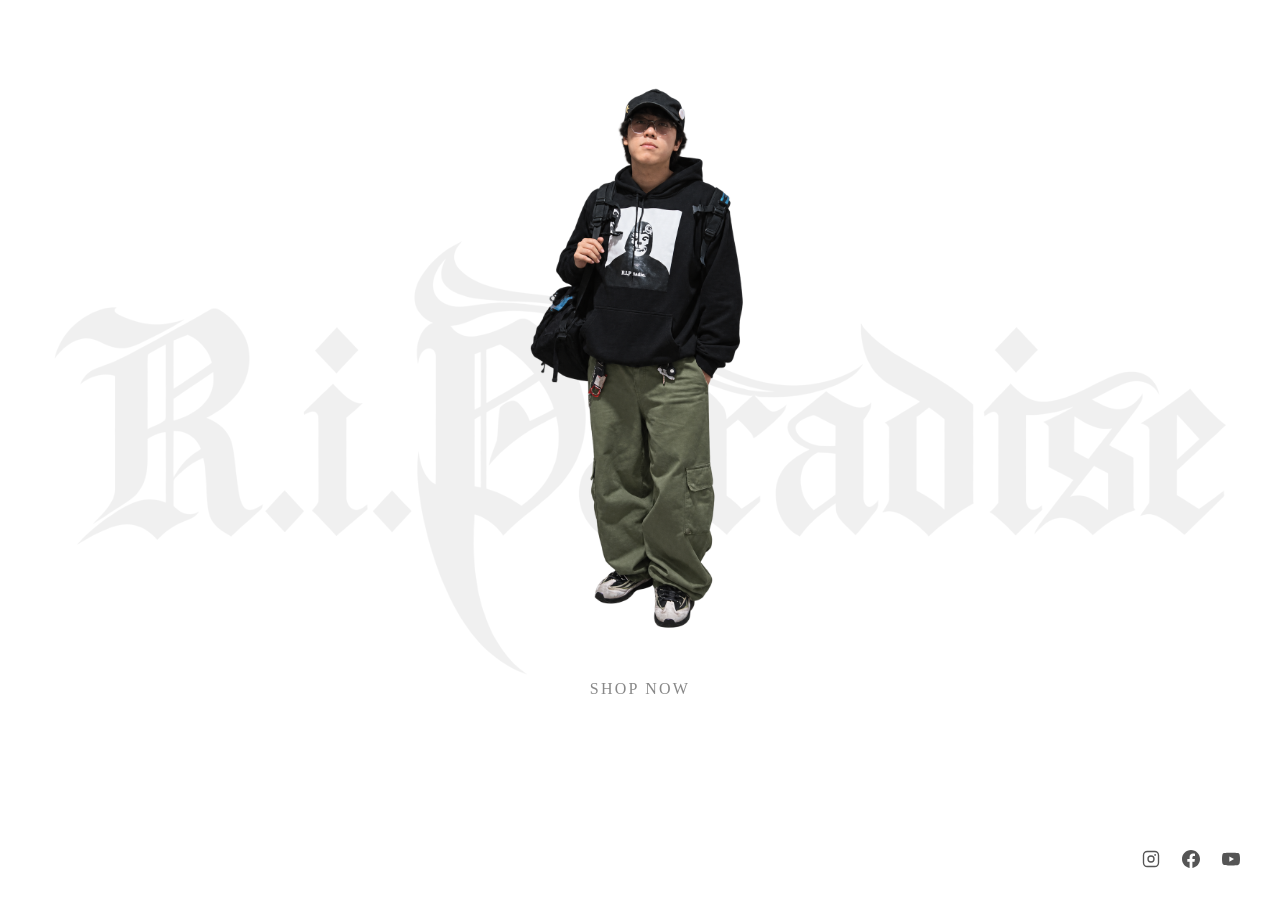
<file: index.html>
<!DOCTYPE html>
<html lang="en">
<head>
    <meta charset="UTF-8" />
    <meta name="viewport" content="width=device-width, initial-scale=1.0" />
    
    <title>R.I.PARADISE</title>
    <meta name="description" content="Rest in Paradise. Official streetwear from R.I.PARADISE. Limited drops, heavy cotton tees & hoodies.">
    
    <!-- Open Graph / Facebook -->
    <meta property="og:type" content="website">
    <meta property="og:url" content="https://riparadise.netlify.app/">
    <meta property="og:title" content="R.I.PARADISE">
    <meta property="og:description" content="Rest in Paradise. Official streetwear. Limited drops available now.">
    <meta property="og:image" content="https://riparadise.netlify.app/assets/1%20(1).png">
    
    <!-- Twitter -->
    <meta name="twitter:card" content="summary_large_image">
    <meta name="twitter:title" content="R.I.PARADISE">
    <meta name="twitter:description" content="Rest in Paradise. Official streetwear. Limited drops available now.">
    <meta name="twitter:image" content="https://riparadise.netlify.app/assets/1%20(1).png">
    
    <!-- Favicon -->
    <link rel="icon" href="assets/favicon.ico" type="image/x-icon">
    <link rel="icon" href="assets/riplogo.png" type="image/png" sizes="32x32">
    <link rel="apple-touch-icon" href="assets/apple-touch-icon.png">
    
    <link rel="stylesheet" href="style.css" />
</head>
<body class="landing-page">
    
    <!-- Main Content -->
    <main class="landing">
        <div class="slideshow" id="slideshow"></div>
        
        <div class="cta-wrapper">
            <a href="store.html" class="shop-now" id="shop-now"></a>
        </div>
    </main>
    
    <!-- Bottom Bar -->
    <footer class="bottom-bar">
        <a href="index.html" class="bottom-logo" id="logo"></a>
        <div class="socials" id="socials"></div>
    </footer>
    
    <script src="config.js"></script>
    <script src="app.js"></script>
</body>
</html>
</file>
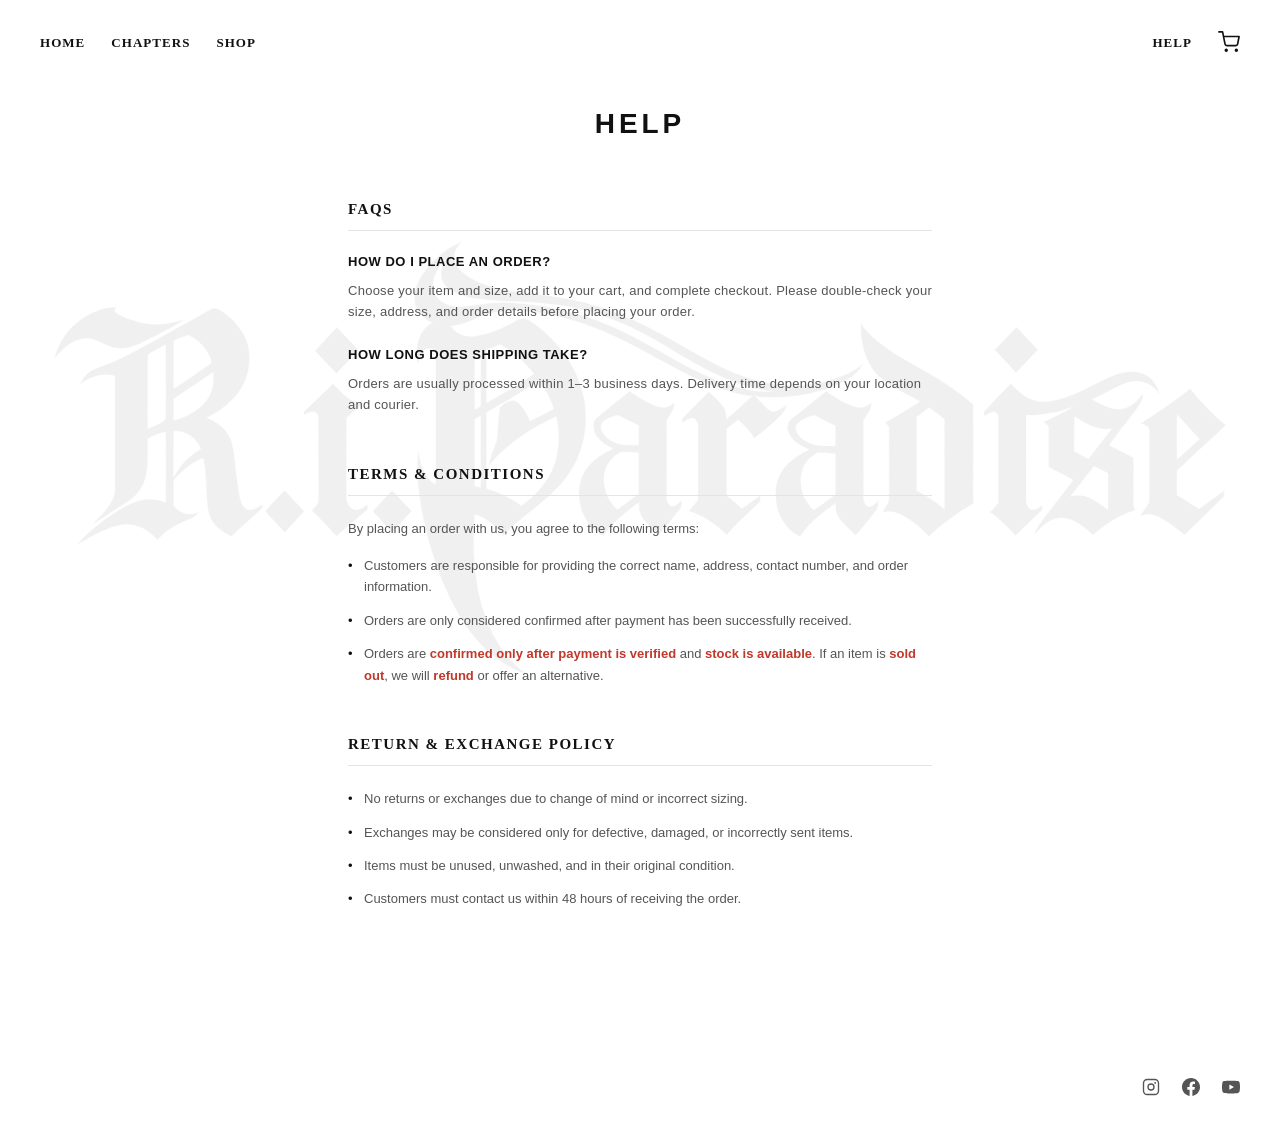
<file: help.html>
<!DOCTYPE html>
<html lang="en">
    <head>
        <meta charset="UTF-8" />
        <meta name="viewport" content="width=device-width, initial-scale=1.0" />
        
        <title>HELP — R.I.PARADISE</title>
        <meta name="description" content="FAQs, shipping, returns and exchange policy for R.I.PARADISE orders.">
        
        <!-- Open Graph / Facebook -->
        <meta property="og:type" content="website">
        <meta property="og:url" content="https://riparadise.netlify.app/help.html">
        <meta property="og:title" content="HELP — R.I.PARADISE">
        <meta property="og:description" content="FAQs, shipping, returns and exchange policy for R.I.PARADISE.">
        <meta property="og:image" content="https://riparadise.netlify.app/assets/1%20(1).png">
        
        <!-- Twitter -->
        <meta name="twitter:card" content="summary_large_image">
        <meta name="twitter:title" content="HELP — R.I.PARADISE">
        <meta name="twitter:description" content="FAQs, shipping, returns and exchange policy for R.I.PARADISE.">
        <meta name="twitter:image" content="https://riparadise.netlify.app/assets/1%20(1).png">
        
        <!-- Favicon -->
        <link rel="icon" href="assets/favicon.ico" type="image/x-icon">
        <link rel="icon" href="assets/riplogo.png" type="image/png" sizes="32x32">
        <link rel="apple-touch-icon" href="assets/apple-touch-icon.png">
        
        <link rel="stylesheet" href="style.css" />
    </head>
<body>
    
    <header class="site-header">
        <a href="#cart" class="cart-link" aria-label="Cart">
            <svg width="22" height="22" viewBox="0 0 24 24" fill="none" stroke="currentColor" stroke-width="1.8" stroke-linecap="round" stroke-linejoin="round">
                <circle cx="9" cy="21" r="1"></circle>
                <circle cx="20" cy="21" r="1"></circle>
                <path d="M1 1h4l2.68 13.39a2 2 0 0 0 2 1.61h9.72a2 2 0 0 0 2-1.61L23 6H6"></path>
            </svg>
            <span class="cart-count"></span>
        </a>
        
        <a href="help.html" class="help-link">HELP</a>
        
        <a href="index.html" class="logo" id="logo"></a>
        
        <button class="hamburger" id="hamburger" aria-label="Menu">
            <span></span>
            <span></span>
            <span></span>
        </button>
        
        <nav class="nav" id="nav"></nav>
    </header>
    
    <main class="help-page">
        <h1 class="help-title">HELP</h1>
        
        <section class="help-section">
            <h2 class="help-heading">FAQs</h2>
            
            <div class="help-item">
                <h3 class="help-question">How do I place an order?</h3>
                <p class="help-answer">Choose your item and size, add it to your cart, and complete checkout. Please double-check your size, address, and order details before placing your order.</p>
            </div>
            
            <div class="help-item">
                <h3 class="help-question">How long does shipping take?</h3>
                <p class="help-answer">Orders are usually processed within 1–3 business days. Delivery time depends on your location and courier.</p>
            </div>
        </section>
        
        <section class="help-section">
            <h2 class="help-heading">Terms &amp; Conditions</h2>
            <p class="help-intro">By placing an order with us, you agree to the following terms:</p>
            <ul class="help-list">
                <li>Customers are responsible for providing the correct name, address, contact number, and order information.</li>
                <li>Orders are only considered confirmed after payment has been successfully received.</li>
                <li>
                    Orders are <span class="text-critical">confirmed only after payment is verified</span> and 
                    <span class="text-critical">stock is available</span>. 
                    If an item is <span class="text-critical">sold out</span>, we will 
                    <span class="text-critical">refund</span> or offer an alternative.
                </li>
            </ul>
        </section>
        
        <section class="help-section">
            <h2 class="help-heading">Return &amp; Exchange Policy</h2>
            <ul class="help-list">
                <li>No returns or exchanges due to change of mind or incorrect sizing.</li>
                <li>Exchanges may be considered only for defective, damaged, or incorrectly sent items.</li>
                <li>Items must be unused, unwashed, and in their original condition.</li>
                <li>Customers must contact us within 48 hours of receiving the order.</li>
            </ul>
        </section>
    </main>
    
    <footer class="site-footer">
        <div class="socials" id="socials"></div>
    </footer>
    
    <!-- CART DRAWER -->
    <div class="cart-overlay" id="cart-overlay"></div>
    <aside class="cart-drawer" id="cart-drawer">
        <div class="cart-drawer-header">
            <span class="cart-drawer-title">CART</span>
            <button class="cart-drawer-close" id="cart-drawer-close">×</button>
        </div>
        <div class="cart-items" id="cart-items"></div>
        <div class="cart-footer">
            <div class="cart-subtotal">
                <span>SUBTOTAL</span>
                <span id="cart-subtotal">—</span>
            </div>
            <a href="checkout.html" class="cart-checkout-btn">CHECKOUT</a>
        </div>
    </aside>
    
    <!-- Toast Notification -->
    <div class="toast" id="toast"></div>
    
    <script src="config.js"></script>
    <script src="cart.js"></script>
    <script src="app.js"></script>
</body>
</html>
</file>
<file: style.css>
/* ======================
RESET + BASE
====================== */
*, *::before, *::after {
    box-sizing: border-box;
    margin: 0;
    padding: 0;
}

html {
    scroll-behavior: smooth;
}

body {
    font-family: var(--font-body);
    background: var(--bg);
    color: var(--text);
    line-height: 1.4;
    -webkit-font-smoothing: antialiased;
    overflow-x: hidden;
    transition: opacity 0.4s ease-out;
}

body.page-exit {
    opacity: 0;
}

img {
    max-width: 100%;
    display: block;
}

a {
    color: inherit;
    text-decoration: none;
}

/* CSS Variables from config will be injected by JS */
:root {
    --bg: #f7f6f3;
    --text: #111;
    --muted: #555;
    --accent: #111;
    --border: #e5e4e0;
    --font-display: 'Arial Black', 'Helvetica Neue', Helvetica, Arial, sans-serif;
    --font-body: 'Helvetica Neue', Helvetica, Arial, sans-serif;
    --font-oldenglish: 'Times New Roman', Times, Georgia, serif;
}

/* ======================
HEADER (Centered Logo + Right Vertical Nav)
====================== */
.site-header {
    display: grid;
    grid-template-columns: 1fr auto 1fr;
    align-items: start;
    padding: 28px 40px 10px;
    position: relative;
    z-index: 100;
}

/* Logo - dead center */
.logo {
    justify-self: center;
    grid-column: 2;
    display: flex;
    align-items: center;
    justify-content: center;
}

.logo img {
    height: 150px;
    width: auto;
    transition: opacity 0.25s ease;
}

.logo:hover img {
    opacity: 0.7;
}

/* Nav - left side, horizontal */
.nav {
    justify-self: start;
    grid-column: 1;
    grid-row: 1;
    display: flex;
    flex-direction: row;
    align-items: center;
    gap: 26px;
    padding-top: 6px;
}

.nav a {
    font-family: var(--font-oldenglish);
    font-size: 13px;
    font-weight: 600;
    letter-spacing: 0.08em;
    text-transform: uppercase;
    position: relative;
    padding-bottom: 2px;
    transition: color 0.25s ease;
}

.nav a::after {
    content: "";
    position: absolute;
    left: 0;
    bottom: 0;
    width: 0;
    height: 1.5px;
    background: var(--text);
    transition: width 0.3s cubic-bezier(0.25, 0.8, 0.25, 1);
}

.nav a:hover::after {
    width: 100%;
}

/* ======================
LANDING
====================== */
.landing {
    flex: 1;
    display: flex;
    flex-direction: column;
    align-items: center;
    justify-content: flex-start;
    padding: 80px 20px 20px;
    min-height: 0;
    overflow: hidden;
}

.slideshow {
    position: relative;
    width: 100%;
    max-width: 480px;
    aspect-ratio: 1 / 1.15;   /* fixed container size */
    overflow: hidden;
    background: transparent;
}

.slideshow img {
    position: absolute;
    inset: 0;
    width: 100%;
    height: 100%;
    object-fit: contain;      /* ← zoom out / show full image */
    opacity: 0;
    transition: opacity 0.9s ease;
}

.slideshow img.active {
    opacity: 1;
    z-index: 2;
}

.slideshow img.active {
    opacity: 1;
    z-index: 2;
}

.cta-wrapper {
    margin-top: 40px;     
    text-align: center;
}

.shop-now {
    display: inline-block;
    font-family: var(--font-oldenglish);
    font-size: 16px;
    letter-spacing: 0.14em;
    text-transform: uppercase;
    padding: 6px 0 10px;
    border: none;
    background: transparent;
    color: #888;
    position: relative;
    transition: color 0.3s ease;
}

.shop-now::after {
    content: "";
    position: absolute;
    left: 0;
    bottom: 0;
    width: 100%;
    height: 1px;
    background: #111;
    transform: scaleX(0);
    transform-origin: left center;
    transition: transform 0.35s cubic-bezier(0.25, 0.8, 0.25, 1);
}

.shop-now:hover {
    color: #111;
    background: none;
}

.shop-now:hover::after {
    transform: scaleX(1);
}

/* ======================
FOOTER
====================== */
.site-footer {
    padding: 20px 40px 28px;
}

.chapters-footer {
    position: absolute;
    left: auto;
    right: 0;
    bottom: 0;
    width: auto;
    background: transparent;
}

.chapters-footer .socials a {
    color: #ffffff;
    mix-blend-mode: difference;
}

.chapters-footer .socials a:hover {
    color: #ffffff;
    opacity: 0.75;
}

.socials {
    display: flex;
    justify-content: flex-end;
    gap: 22px;
    flex-wrap: wrap;
}

.socials a {
    font-size: 11px;
    font-weight: 600;
    letter-spacing: 0.1em;
    text-transform: uppercase;
    color: var(--muted);
    transition: color 0.25s ease;
}

.socials a:hover {
    color: var(--text);
}

/* ======================
PAGE TRANSITION (smooth)
====================== */
body {
    opacity: 1;
    transition: opacity 0.35s ease;
}

body.fade-out {
    opacity: 0;
}

/* ======================
STORE PAGE
====================== */
.store-page {
    max-width: 1000px;
    margin: 0 auto;
    padding: 60px 30px 0;
}
.page-title {
    font-family: var(--font-display);
    font-size: 28px;
    letter-spacing: 0.15em;
    text-align: center;
    margin-bottom: 50px;
    text-transform: uppercase;
}

.product-grid {
    display: grid;
    grid-template-columns: repeat(2, 1fr);
    gap: 40px 30px;
    margin-bottom: 80px; 
}

.product-card {
    cursor: pointer;
}

.product-info {
    text-align: center;
}

.product-name {
    font-family: var(--font-oldenglish);
    font-size: 14px;
    font-weight: 600;
    letter-spacing: 0.06em;
    text-transform: uppercase;
    margin-bottom: 6px;
}

.product-price {
    font-size: 14px;
    color: var(--muted);
}

/* ===== PRODUCT IMAGE HOVER / TAP ===== */
.product-image-wrap {
    position: relative;
    width: 100%;
    aspect-ratio: 1 / 1;
    overflow: hidden;
    margin-bottom: 16px;
    background: transparent;
}

.product-image-wrap .product-image {
    position: absolute;
    inset: 0;
    width: 100%;
    height: 100%;
    object-fit: cover;
    transition: opacity 0.4s ease;
}

.product-image-wrap .primary {
    opacity: 1;
    z-index: 1;
}

.product-image-wrap .secondary {
    opacity: 0;
    z-index: 2;
}

/* Desktop hover */
@media (hover: hover) and (pointer: fine) {
    .product-card:hover .product-image-wrap.has-hover .primary {
        opacity: 0;
    }
    .product-card:hover .product-image-wrap.has-hover .secondary {
        opacity: 1;
    }
}

/* Mobile tap */
.product-image-wrap.show-secondary .primary {
    opacity: 0;
}
.product-image-wrap.show-secondary .secondary {
    opacity: 1;
}

/* ======================
MODAL BASE
====================== */
.modal-overlay {
    position: fixed;
    inset: 0;
    background: rgba(0, 0, 0, 0.5);
    display: flex;
    align-items: center;
    justify-content: center;
    z-index: 1000;
    opacity: 0;
    visibility: hidden;
    transition: opacity 0.3s ease, visibility 0.3s ease;
    padding: 20px;
}

.modal-overlay.active {
    opacity: 1;
    visibility: visible;
}

.modal {
    background: var(--bg);
    position: relative;
    max-height: 90vh;
    overflow-y: auto;
    transform: translateY(18px);
    transition: transform 0.35s cubic-bezier(0.25, 0.8, 0.25, 1);
}

.modal-overlay.active .modal {
    transform: translateY(0);
}

.modal-close {
    position: absolute;
    top: 14px;
    right: 18px;
    background: none;
    border: none;
    font-size: 28px;
    cursor: pointer;
    line-height: 1;
    color: var(--text);
    z-index: 10;
    transition: opacity 0.2s ease;
}

.modal-close:hover {
    opacity: 0.55;
}

/* ======================
PRODUCT DETAIL MODAL
====================== */
.product-modal {
    width: 100%;
    max-width: 920px;
    padding: 50px 40px 40px;
}

.product-detail {
    display: grid;
    grid-template-columns: 1fr 1fr;
    gap: 50px;
    align-items: start;
}

.product-detail-image img {
    width: 100%;
    display: block;
}

.product-detail-info {
    padding-top: 10px;
}

.pd-brand {
    font-family: var(--font-display);
    font-size: 22px;
    letter-spacing: 0.04em;
    margin-bottom: 6px;
}

.pd-name {
    font-family: var(--font-display);
    font-size: 20px;
    letter-spacing: 0.04em;
    text-transform: uppercase;
    margin-bottom: 18px;
    line-height: 1.25;
}

.pd-price {
    font-size: 18px;
    margin-bottom: 22px;
}

.pd-size-wrapper {
    margin-bottom: 18px;
}

.pd-size {
    width: 140px;
    padding: 10px 12px;
    font-size: 14px;
    border: 1px solid #ccc;
    background: #fff;
    cursor: pointer;
    appearance: none;
    background-image: url("data:image/svg+xml,%3Csvg xmlns='http://www.w3.org/2000/svg' width='12' height='8' viewBox='0 0 12 8'%3E%3Cpath fill='%23333' d='M1 1l5 5 5-5'/%3E%3C/svg%3E");
    background-repeat: no-repeat;
    background-position: right 12px center;
}

.pd-add-to-cart {
    display: block;
    width: 100%;
    max-width: 220px;
    padding: 14px 20px;
    background: #111;
    color: #fff;
    border: none;
    font-family: var(--font-body);
    font-size: 13px;
    font-weight: 700;
    letter-spacing: 0.12em;
    text-transform: uppercase;
    cursor: pointer;
    transition: background 0.25s ease, transform 0.2s ease;
    margin-bottom: 16px;
}

.pd-add-to-cart:hover {
    background: #333;
}

.pd-size-chart-btn {
    display: inline-block;
    background: none;
    border: none;
    font-size: 13px;
    font-weight: 600;
    letter-spacing: 0.06em;
    text-decoration: underline;
    cursor: pointer;
    color: var(--text);
    margin-bottom: 28px;
    padding: 0;
    transition: opacity 0.2s ease;
}

.pd-size-chart-btn:hover {
    opacity: 0.6;
}

.pd-description {
    font-size: 13px;
    line-height: 1.55;
    color: var(--muted);
    max-width: 320px;
    text-transform: uppercase;
    letter-spacing: 0.03em;
}

/* ======================
SIZE CHART MODAL
====================== */
.size-modal {
    width: 100%;
    max-width: 560px;
    padding: 40px 32px 32px;
}

.modal-title {
    font-family: var(--font-display);
    font-size: 16px;
    letter-spacing: 0.1em;
    text-transform: uppercase;
    margin-bottom: 24px;
    text-align: center;
}

.size-chart-table {
    width: 100%;
    border-collapse: collapse;
    font-size: 13px;
    margin-bottom: 24px;
}

.size-chart-table th,
.size-chart-table td {
    padding: 11px 8px;
    text-align: center;
    border-bottom: 1px solid var(--border);
}

.size-chart-table th {
    font-weight: 700;
    letter-spacing: 0.05em;
    text-transform: uppercase;
    font-size: 11px;
}

.size-chart-table th:nth-child(2) { color: #c0392b; }
.size-chart-table th:nth-child(3) { color: #2980b9; }
.size-chart-table th:nth-child(4) { color: #27ae60; }

.size-chart-image img {
    width: 100%;
    max-width: 420px;
    margin: 0 auto;
    display: block;
}

/* ======================
HAMBURGER + MOBILE NAV
====================== */
.hamburger {
    display: none;
    flex-direction: column;
    justify-content: space-between;
    width: 24px;
    height: 18px;
    cursor: pointer;
    z-index: 200;
    background: none;
    border: none;
    padding: 0;
}

.hamburger span {
    display: block;
    width: 100%;
    height: 2px;
    background: var(--text);
    transition: all 0.3s ease;
}

.hamburger.active span:nth-child(1) {
    transform: translateY(8px) rotate(45deg);
}

.hamburger.active span:nth-child(2) {
    opacity: 0;
}

.hamburger.active span:nth-child(3) {
    transform: translateY(-8px) rotate(-45deg);
}

.hamburger.active span {
    background: #ffffff;
}

/* Cart icon — top right */
.cart-link {
    position: relative;
    grid-column: 3;
    grid-row: 1;
    justify-self: end;
    display: flex;
    align-items: center;
    padding-top: 3px;
    transition: opacity 0.25s ease;
}

.cart-link:hover {
    opacity: 0.6;
}

/* Cart badge count */
.cart-count {
    position: absolute;
    top: -6px;
    right: -10px;
    min-width: 16px;
    height: 16px;
    padding: 0 4px;
    border-radius: 999px;
    background: var(--text);
    color: var(--bg);
    font-size: 10px;
    font-weight: 700;
    display: none;
    align-items: center;
    justify-content: center;
}

.cart-count.show {
    display: flex;
}

/* ======================
LANDING PAGE - NO SCROLL
====================== */
.landing-page {
    height: 100vh;
    overflow: hidden;
    display: flex;
    flex-direction: column;
}

/* Right vertical nav */
.side-nav {
    position: fixed;
    top: 40px;
    right: 40px;
    display: flex;
    flex-direction: column;
    align-items: flex-end;
    gap: 16px;
    z-index: 100;
}

.side-nav a {
    font-family: var(--font-body);
    font-size: 13px;
    font-weight: 600;
    letter-spacing: 0.08em;
    text-transform: uppercase;
    position: relative;
    padding-bottom: 2px;
    transition: color 0.25s ease;
}

.side-nav a::after {
    content: "";
    position: absolute;
    left: 0;
    bottom: 0;
    width: 0;
    height: 1.5px;
    background: var(--text);
    transition: width 0.3s cubic-bezier(0.25, 0.8, 0.25, 1);
}

.side-nav a:hover::after {
    width: 100%;
}

/* Bottom bar */
.bottom-bar {
    display: flex;
    justify-content: space-between;
    align-items: center;
    padding: 20px 40px 28px;
    flex-shrink: 0;
}

.bottom-logo {
    display: none;
}

.bottom-logo img {
    height: 36px;
    width: auto;
    transition: opacity 0.25s ease;
}

.bottom-logo:hover img {
    opacity: 0.7;
}

.bottom-bar .socials {
    margin-left: auto;
}

/* ======================
CART DRAWER
====================== */
.cart-overlay {
    position: fixed;
    inset: 0;
    background: rgba(0, 0, 0, 0.4);
    opacity: 0;
    visibility: hidden;
    transition: opacity 0.3s ease, visibility 0.3s ease;
    z-index: 900;
}

.cart-overlay.open {
    opacity: 1;
    visibility: visible;
}

.cart-drawer {
    position: fixed;
    top: 0;
    right: 0;
    width: min(420px, 100vw);
    height: 100vh;
    background: var(--bg);
    border-left: 1px solid var(--border);
    z-index: 950;
    display: flex;
    flex-direction: column;
    transform: translateX(100%);
    transition: transform 0.35s cubic-bezier(0.25, 0.8, 0.25, 1);
}

.cart-drawer.open {
    transform: translateX(0);
}

.cart-drawer-header {
    display: flex;
    justify-content: space-between;
    align-items: center;
    padding: 20px 24px;
    border-bottom: 1px solid var(--border);
}

.cart-drawer-title {
    font-family: var(--font-display);
    font-size: 16px;
    letter-spacing: 0.12em;
}

.cart-drawer-close {
    background: none;
    border: none;
    font-size: 26px;
    line-height: 1;
    cursor: pointer;
    color: var(--text);
    transition: opacity 0.2s ease;
}

.cart-drawer-close:hover {
    opacity: 0.55;
}

.cart-items {
    flex: 1;
    overflow-y: auto;
    padding: 20px 24px;
    display: flex;
    flex-direction: column;
    gap: 18px;
}

.cart-empty {
    text-align: center;
    font-size: 13px;
    letter-spacing: 0.08em;
    color: var(--muted);
    text-transform: uppercase;
    margin-top: 40px;
}

.cart-item {
    display: flex;
    gap: 14px;
    align-items: flex-start;
}

.cart-item img {
    width: 72px;
    height: 72px;
    object-fit: contain;
    border: 1px solid var(--border);
}

.cart-item-info {
    flex: 1;
}

.cart-item-name {
    font-size: 12px;
    font-weight: 700;
    letter-spacing: 0.06em;
    text-transform: uppercase;
    margin-bottom: 4px;
}

.cart-item-meta {
    font-size: 12px;
    color: var(--muted);
    margin-bottom: 10px;
}

.cart-item-row {
    display: flex;
    justify-content: space-between;
    align-items: center;
}

.qty-controls {
    display: flex;
    align-items: center;
    gap: 10px;
    border: 1px solid var(--border);
    padding: 4px 10px;
}

.qty-controls button {
    background: none;
    border: none;
    font-size: 14px;
    cursor: pointer;
    color: var(--text);
}

.qty-controls span {
    min-width: 14px;
    text-align: center;
    font-size: 12px;
    font-weight: 700;
}

.cart-item-price {
    font-size: 12px;
    font-weight: 600;
}

.cart-item-remove {
    background: none;
    border: none;
    font-size: 11px;
    text-decoration: underline;
    color: var(--muted);
    cursor: pointer;
    padding: 0;
    margin-top: 8px;
    transition: color 0.2s ease;
}

.cart-item-remove:hover {
    color: var(--text);
}

.cart-footer {
    border-top: 1px solid var(--border);
    padding: 20px 24px;
}

.cart-subtotal {
    display: flex;
    justify-content: space-between;
    font-size: 13px;
    font-weight: 700;
    letter-spacing: 0.08em;
    text-transform: uppercase;
    margin-bottom: 16px;
}

.cart-checkout-btn {
    display: block;
    width: 100%;
    padding: 15px 20px;
    background: #111;
    color: #fff;
    text-align: center;
    font-size: 13px;
    font-weight: 700;
    letter-spacing: 0.12em;
    text-transform: uppercase;
    transition: background 0.25s ease;
}

.cart-checkout-btn:hover {
    background: #333;
}

/* ======================
CHECKOUT PAGE
====================== */
.checkout-header {
    display: flex;
    justify-content: space-between;
    align-items: center;
    padding: 24px 40px;
}

.back-link {
    font-size: 12px;
    font-weight: 600;
    letter-spacing: 0.08em;
    text-transform: uppercase;
    color: var(--muted);
    transition: color 0.2s ease;
}

.back-link:hover {
    color: var(--text);
}

.checkout-title {
    font-family: var(--font-display);
    font-size: 26px;
    letter-spacing: 0.12em;
    text-transform: uppercase;
    margin-bottom: 34px;
}

.checkout-layout {
    max-width: 1000px;
    margin: 0 auto;
    padding: 10px 40px 80px;
    display: grid;
    grid-template-columns: 1.2fr 0.8fr;
    gap: 60px;
    align-items: start;
}

.co-section {
    margin-bottom: 34px;
}

.co-heading {
    font-size: 13px;
    font-weight: 700;
    letter-spacing: 0.1em;
    text-transform: uppercase;
    margin-bottom: 14px;
}

.co-input {
    width: 100%;
    padding: 13px 14px;
    font-size: 14px;
    font-family: var(--font-body);
    border: 1px solid var(--border);
    background: var(--bg);
    color: var(--text);
    margin-bottom: 12px;
    transition: border-color 0.2s ease;
}

.co-input:focus {
    outline: none;
    border-color: var(--text);
}

.co-input.invalid {
    border-color: #c0392b;
}

.co-row {
    display: grid;
    grid-template-columns: 1fr 1fr;
    gap: 12px;
}

.co-payments {
    display: flex;
    flex-direction: column;
    gap: 10px;
}

.co-delivery-banner {
    background: var(--bg-2, #f6f5f2);
    border: 1px solid var(--border);
    border-radius: 8px;
    padding: 14px 16px;
}

.co-courier-list {
    display: flex;
    gap: 16px;
    margin-bottom: 8px;
}

.co-courier {
    display: flex;
    align-items: center;
    gap: 8px;
}

.co-courier-name {
    font-size: 13px;
    font-weight: 500;
}

.co-delivery-note {
    font-size: 12.5px;
    color: var(--muted);
    margin: 0;
    line-height: 1.5;
}

.co-payment {
    display: flex;
    align-items: center;
    gap: 12px;
    border: 1px solid var(--border);
    padding: 14px 16px;
    cursor: pointer;
    transition: border-color 0.2s ease;
}

.co-payment input {
    accent-color: #111;
}

.co-payment.selected {
    border-color: var(--text);
}

.co-payment {
    display: flex;
    align-items: center;
    gap: 10px;
}

.co-payment-label {
    font-size: 13px;
    font-weight: 700;
    letter-spacing: 0.08em;
}

.co-qr-box {
    margin-top: 16px;
    border: 1px solid var(--border);
    padding: 20px;
    text-align: center;
}

.co-qr-image img {
    width: 220px;
    margin: 0 auto 14px;
}

.co-qr-note,
.co-cod-note {
    font-size: 12px;
    line-height: 1.6;
    color: var(--muted);
    text-transform: uppercase;
    letter-spacing: 0.04em;
}

.co-cod-note {
    margin-top: 16px;
}

.co-summary {
    border: 1px solid var(--border);
    padding: 24px;
    position: sticky;
    top: 24px;
}

.co-items {
    display: flex;
    flex-direction: column;
    gap: 16px;
    margin-bottom: 20px;
    max-height: 320px;
    overflow-y: auto;
    padding-top: 10px;
}

.co-item {
    display: flex;
    gap: 12px;
    align-items: center;
}

.co-item-img {
    position: relative;
}

.co-item-img img {
    width: 56px;
    height: 56px;
    object-fit: contain;
    border: 1px solid var(--border);
}

.co-item-qty {
    position: absolute;
    top: -7px;
    right: -7px;
    min-width: 18px;
    height: 18px;
    padding: 0 4px;
    border-radius: 999px;
    background: var(--text);
    color: var(--bg);
    font-size: 10px;
    font-weight: 700;
    display: flex;
    align-items: center;
    justify-content: center;
}

.co-item-info {
    flex: 1;
}

.co-item-name {
    font-size: 12px;
    font-weight: 700;
    letter-spacing: 0.05em;
    text-transform: uppercase;
}

.co-item-meta {
    font-size: 11px;
    color: var(--muted);
}

.co-item-price {
    font-size: 12px;
    font-weight: 600;
}

.co-totals {
    border-top: 1px solid var(--border);
    padding-top: 16px;
    margin-bottom: 20px;
}

.co-total-row {
    display: flex;
    justify-content: space-between;
    font-size: 13px;
    margin-bottom: 8px;
}

.co-total-row.muted {
    color: var(--muted);
    font-size: 12px;
}

.co-total-row.total {
    font-weight: 700;
    letter-spacing: 0.06em;
    text-transform: uppercase;
    margin-bottom: 0;
}

.co-place-order {
    width: 100%;
    padding: 16px 20px;
    background: #111;
    color: #fff;
    border: none;
    font-size: 13px;
    font-weight: 700;
    letter-spacing: 0.12em;
    text-transform: uppercase;
    cursor: pointer;
    transition: background 0.25s ease;
}

.co-place-order:hover {
    background: #333;
}

/* ======================
CHECKOUT: SUCCESS MODAL
====================== */
.success-modal {
    width: 100%;
    max-width: 480px;
    padding: 50px 36px 36px;
    text-align: center;
}

.success-order-num {
    font-family: var(--font-display);
    font-size: 18px;
    letter-spacing: 0.1em;
    margin-bottom: 10px;
}

.success-total {
    font-size: 14px;
    font-weight: 700;
    letter-spacing: 0.06em;
    text-transform: uppercase;
    margin-bottom: 22px;
}

.success-instructions {
    font-size: 12px;
    line-height: 1.7;
    color: var(--muted);
    text-transform: uppercase;
    letter-spacing: 0.03em;
    margin-bottom: 28px;
}

.success-qr {
    width: 180px;
    margin: 0 auto 14px;
}

/* ======================
SUCCESS BACK LINK — BREATHING ARROW ONLY
====================== */
.success-back-link {
    display: inline-flex;
    flex-direction: column;
    align-items: center;
    margin: 14px auto 0;
    text-decoration: none;
    cursor: pointer;
    color: var(--muted);
    transition: color 0.25s ease;
}

.success-back-link .back-text {
    font-size: 12px;
    font-weight: 600;
    letter-spacing: 0.08em;
    text-transform: uppercase;
    line-height: 1.2;
}

.success-back-link .back-line {
    position: relative;
    display: block;
    width: 100%;
    height: 14px;
    margin-top: 2px;
    overflow: hidden;
}

.success-back-link .back-arrow {
    position: absolute;
    top: 50%;
    left: 0;
    font-size: 13px;
    font-weight: 700;
    line-height: 1;
    transform: translateY(-50%);
    animation: backArrowBreathe 2.6s ease-in-out infinite;
    pointer-events: none;
}

.success-back-link:hover {
    color: var(--text);
}

@keyframes backArrowBreathe {
    0%   { left: 0; }
    50%  { left: calc(100% - 12px); }
    100% { left: 0; }
}

/* ======================
TOAST NOTIFICATION
====================== */
.toast {
    position: fixed;
    bottom: 32px;
    left: 50%;
    transform: translateX(-50%) translateY(16px);
    background: #111;
    color: #fff;
    padding: 14px 26px;
    font-size: 12px;
    font-weight: 700;
    letter-spacing: 0.1em;
    text-transform: uppercase;
    border-radius: 3px;
    opacity: 0;
    visibility: hidden;
    transition: opacity 0.3s ease, transform 0.3s ease, visibility 0.3s ease;
    z-index: 2000;
    white-space: nowrap;
}

.toast.show {
    opacity: 1;
    visibility: visible;
    transform: translateX(-50%) translateY(0);
}

/* ======================
GIANT WATERMARK — EVERY PAGE
====================== */
body::before {
    content: "";
    position: fixed;
    inset: 0;
    background: url("assets/rip1.png") center center no-repeat;
    background-size: min(94vw, 1200px) auto;
    opacity: 0.06;
    pointer-events: none;
    z-index: -1;
}

.landing-page .landing,
.landing-page .bottom-bar {
    position: relative;
    z-index: 1;
}

/* ======================
STORE: 
====================== */
.site-header .logo {
    display: none;
}

/* ======================
RESPONSIVE — ALL BREAKPOINTS
====================== */
@media (max-width: 800px) {
    .checkout-layout {
        grid-template-columns: 1fr;
        gap: 40px;
        padding: 10px 20px 60px;
    }
    
    .checkout-header {
        padding: 18px 20px;
    }
    
    .co-summary {
        position: static;
    }
    
    .product-detail {
        grid-template-columns: 1fr;
        gap: 30px;
    }
    
    .product-modal {
        padding: 40px 24px 30px;
    }
    
    .pd-add-to-cart {
        max-width: 100%;
    }
}

@media (max-width: 780px) {
    .product-detail {
        grid-template-columns: 1fr;
        gap: 30px;
    }
    
    .product-modal {
        padding: 40px 24px 30px;
    }
    
    .pd-add-to-cart {
        max-width: 100%;
    }
}

/* ======================
IPAD SIZES
====================== */

@media (min-width: 701px) and (max-width: 900px) {
    .landing {
        padding: 300px 20px 20px;
    }
    
    .slideshow {
        max-width: 360px;
    }
    
    .cta-wrapper {
        margin-top: 100px;
    }
}

@media (min-width: 901px) and (max-width: 1024px) {
    .landing {
        padding: 450px 20px 20px;
    }
    
    .slideshow {
        max-width: 400px;
    }
    
    .cta-wrapper {
        margin-top: 150px;
    }
}

@media (max-width: 700px) {
    
    /* Header layout */
    .site-header {
        display: flex;
        flex-direction: row;
        justify-content: space-between;
        align-items: center;
        padding: 18px 20px;
        position: relative;
    }
    
    /* Logo */
    .logo {
        justify-self: center;
        grid-column: unset;
        display: flex;
        align-items: center;
        justify-content: center;
        height: 160px;
    }
    
    .logo img {
        height: 100%;
        width: auto;
        max-height: 160px;
        object-fit: contain;
    }
    
    /* Hamburger */
    .hamburger {
        display: flex;
        position: absolute;
        top: 18px;
        left: 20px;
    }
    
    /* Cart link */
    .cart-link {
        position: absolute;
        top: 18px;
        right: 20px;
    }
    
    /* Mobile dropdown nav */
    .nav {
        position: fixed;
        top: 0;
        left: 0;
        width: 100vw;
        max-width: 100%;
        height: 50vh;
        background: #111;
        border-bottom: none;
        padding: 80px 20px 30px;
        flex-direction: column;
        align-items: center;
        justify-content: center;
        gap: 22px;
        z-index: 150;
        transform: translateY(-100%);
        transition: transform 0.35s ease;
        overflow: hidden;
    }
    
    .nav::after {
        content: "";
        position: absolute;
        inset: 0;
        background: var(--nav-bg-image, none) center center / cover no-repeat;
        opacity: var(--nav-image-opacity, 1);
        z-index: 0;
        pointer-events: none;
    }
    
    .nav::before {
        content: "";
        position: absolute;
        inset: 0;
        background: rgba(0, 0, 0, var(--nav-overlay, 0.45));
        z-index: 1;
        pointer-events: none;
    }
    
    .nav a {
        position: relative;
        z-index: 2;
        color: #fff;
        font-size: 15px;
        letter-spacing: 0.12em;
    }
    
    .nav a::after {
        background: #fff;
    }
    
    .nav.open {
        transform: translateY(0);
    }
    
    /* ===== LANDING MOBILE ===== */
    .landing {
        padding: 200px 20px 20px;  
    }
    
    .slideshow {
        max-width: 340px;
        margin-top: 0;
    }
    
    .cta-wrapper {
        margin-top: 150px;
    }
    
    .shop-now {
        font-size: 15px;
        letter-spacing: 0.12em;
        padding: 5px 0 9px;
    }
    
    /* ===== STORE PAGE ===== */
    .product-grid {
        grid-template-columns: 1fr;
        gap: 36px;
        margin-bottom: 60px;
    }
    
    .store-page {
        padding: 40px 20px 0;
    }
    
    .page-title {
        font-size: 22px;
        margin-bottom: 36px;
    }
    
    /* Side nav */
    .side-nav {
        top: 24px;
        right: 20px;
        gap: 12px;
    }
    
    .side-nav a {
        font-size: 12px;
    }
    
    /* Bottom bar */
    .bottom-bar {
        padding: 16px 20px 22px;
    }
    
    .bottom-logo img {
        height: 28px;
    }
    
    .socials {
        gap: 16px;
    }
}

/* ======================
CHAPTERS — FULL-BLEED MOSAIC GALLERY (scrollable)
====================== */
.chapters-page {
    overflow-x: hidden;
}

.chapters-page .site-header {
    position: absolute;
    top: 0;
    left: 0;
    right: 0;
    background: transparent;
    z-index: 100;
}

.chapters-main {
    width: 100%;
    padding: 0;
    overflow: visible;
}

.gallery-mosaic {
    display: grid;
    width: 100%;
    grid-template-columns: repeat(6, 1fr);  
    grid-auto-rows: 180px;
    grid-auto-flow: dense;
    gap: 0;
    background: var(--bg);
}

.gallery-item {
    position: relative;
    overflow: hidden;
    cursor: pointer;
    background: #111;
    transform-style: preserve-3d;
    perspective: 800px;
}

.gallery-item img {
    width: 100%;
    height: 100%;
    object-fit: cover;
    display: block;
    transition: transform 0.45s cubic-bezier(0.25, 0.8, 0.25, 1),
    filter 0.35s ease;
    will-change: transform;
}

.gallery-mosaic {
    margin: 0;
    padding: 0;
}

.chapters-media {
    margin: 0;
    padding: 0;
}

/* Size spans */
.gallery-item.size-large {
    grid-column: span 3; 
    grid-row: span 2;     
}
.gallery-item.size-medium {
    grid-column: span 2;
    grid-row: span 2;     
}
.gallery-item.size-small {
    grid-column: span 1;
    grid-row: span 1;    
}

/* Hover tilt */
@media (hover: hover) and (pointer: fine) {
    .gallery-item:hover img {
        filter: brightness(1.05);
    }
    .gallery-item.is-tilting img {
        transition: transform 0.08s ease-out;
    }
}

/* Lightbox */
.gallery-lightbox-modal {
    background: transparent;
    max-width: min(92vw, 1100px);
    max-height: 92vh;
    padding: 0;
    box-shadow: none;
    display: flex;
    align-items: center;
    justify-content: center;
}

.gallery-lightbox-modal img {
    max-width: 100%;
    max-height: 88vh;
    width: auto;
    height: auto;
    object-fit: contain;
    border-radius: 2px;
}

#gallery-lightbox .modal-close {
    color: #fff;
    text-shadow: 0 1px 4px rgba(0,0,0,0.6);
    top: 10px;
    right: 14px;
    font-size: 32px;
}

#gallery-lightbox.modal-overlay {
    background: rgba(0, 0, 0, 0.88);
}

/* Black header elements — chapters page only */
.chapters-page .nav a {
    color: #111111;
}
.chapters-page .nav a::after {
    background: #111111;
}

/* Force white when mobile menu is open (chapters page) */
.chapters-page .nav.open a {
    color: #fff;
}
.chapters-page .nav.open a::after {
    background: #fff;
}

.chapters-page .hamburger span {
    background: #111111;
}

.chapters-page .hamburger.active span {
    background: #ffffff;
}

.chapters-page .cart-link {
    color: #111111;
}

.chapters-page .cart-count {
    background: #111111;
    color: #ffffff;
}

/* ===== Tablet ===== */
@media (max-width: 900px) {
    .gallery-mosaic {
        grid-template-columns: repeat(4, 1fr);
        grid-auto-rows: 160px;
    }
    
    .gallery-item.size-large {
        grid-column: span 2;
        grid-row: span 2;
    }
    .gallery-item.size-medium {
        grid-column: span 2;
        grid-row: span 2;
    }
    .gallery-item.size-small {
        grid-column: span 1;
        grid-row: span 1;
    }
}

/* ===== Mobile ===== */
@media (max-width: 500px) {
    .gallery-mosaic {
        grid-template-columns: repeat(2, 1fr);
        grid-auto-rows: 180px;
        gap: 2px;
    }
    
    .gallery-item.size-large {
        grid-column: span 2;
        grid-row: span 2;
    }
    .gallery-item.size-medium,
    .gallery-item.size-small {
        grid-column: span 1;
        grid-row: span 1;
    }
}

@media (min-width: 701px) and (max-width: 1024px) and (orientation: landscape) {
    .chapters-main {
        height: calc(100vh - 90px);
        overflow: hidden;
    }
    .gallery-mosaic {
        grid-template-columns: repeat(12, 1fr);
        grid-auto-rows: minmax(0, 1fr);
        height: 100%;
        gap: 0;
    }
    .gallery-item.size-large {
        grid-column: span 4;
        grid-row: span 3;
    }
    .gallery-item.size-medium {
        grid-column: span 3;
        grid-row: span 2;
    }
    .gallery-item.size-small {
        grid-column: span 2;
        grid-row: span 2;
    }
}

/* ======================
CHAPTERS MEDIA — IG REEL + PICTURE
====================== */
.chapters-media {
    display: grid;
    grid-template-columns: 360px 1fr;
    width: 100%;
    margin: 0;
    padding: 0;
    gap: 0;
    align-items: start;         
    background: #000;
    line-height: 0;
}

.chapters-media-reel {
    position: relative;
    width: 100%;
    overflow: hidden;
    background: #000;
}

.chapters-media-reel .instagram-media {
    margin: 0 !important;
    min-width: 0 !important;
    width: 100% !important;
    max-width: 100% !important;
    background: #000 !important;
    border: none !important;
    border-radius: 0 !important;
    box-shadow: none !important;
}

.chapters-media-image {
    position: relative;
    width: 100%;
    overflow: hidden;
    background: #111;
}

.chapters-media-image img {
    position: absolute;
    inset: 0;               
    width: 100%;
    height: 100%;
    object-fit: cover;
    object-position: center;  
    display: block;
}

@media (max-width: 700px) {
    .chapters-media {
        grid-template-columns: 1fr;
    }
    .chapters-media-image {
        height: auto !important;  
        min-height: 320px;
    }
}

@media (max-width: 700px) and (max-height: 760px) {
    .landing {
        padding: 180px 20px 20px;
    }
    
    .slideshow {
        max-width: 260px;
    }
    
    .cta-wrapper {
        margin-top: 60px;
    }
}

@media (max-width: 700px) and (min-height: 761px) and (max-height: 900px) {
    .landing {
        padding: 200px 20px 20px;
    }
    
    .slideshow {
        max-width: 300px;
    }
    
    .cta-wrapper {
        margin-top: 90px;
    }
}

/* ======================
CHAPTERS MANIFESTO
====================== */
.chapters-manifesto {
    text-align: center;
    padding: 32px 24px 28px;
    max-width: 640px;
    margin: 0 auto;
}

.chapters-manifesto-title {
    font-family: var(--font-oldenglish);
    font-size: clamp(22px, 4vw, 32px);
    font-weight: 600;
    letter-spacing: 0.14em;
    text-transform: uppercase;
    color: #111;
    margin: 0 0 20px;
    line-height: 1.2;
}

.chapters-manifesto-text {
    font-family: var(--font-oldenglish);
    font-size: 13px;
    font-weight: 600;
    line-height: 1.7;
    letter-spacing: 0.08em;
    color: var(--muted);
    margin: 0;
    text-transform: uppercase;
}

/* ======================
CHAPTERS TIMELINE (Layout A)
====================== */
.chapters-timeline {
    padding: 40px 24px 80px;
    max-width: 480px;
    margin: 0 auto;
}

.chapters-timeline-list {
    display: flex;
    flex-direction: column;
    gap: 28px;
}

.chapters-timeline-item {
    display: grid;
    grid-template-columns: 64px 16px 1fr;
    align-items: baseline;
    gap: 0;
}

.chapters-timeline-year {
    font-family: var(--font-oldenglish);
    font-size: 13px;
    font-weight: 600;
    letter-spacing: 0.08em;
    text-transform: uppercase;
    color: #111;
    text-align: right;
}

.chapters-timeline-dot {
    width: 16px;
    display: flex;
    justify-content: center;
    align-items: center;
}

.chapters-timeline-dot::before {
    content: "";
    width: 5px;
    height: 5px;
    border-radius: 50%;
    background: #111;
}

.chapters-timeline-text {
    font-family: var(--font-oldenglish);
    font-size: 13px;
    font-weight: 600;
    letter-spacing: 0.08em;
    text-transform: uppercase;
    color: var(--muted);
}

/* ======================
FOOTER THANK YOU (tombstone rubbing)
====================== */
.footer-thanks {
    position: relative;
    width: 100%;
    min-height: 100vh;
    background-size: cover;
    background-position: center;
    display: flex;
    align-items: center;
    justify-content: center;
    overflow: hidden;
}

.ft-overlay {
    position: absolute;
    inset: 0;
    background: linear-gradient(180deg, rgba(0,0,0,0.25) 0%, rgba(0,0,0,0.78) 100%);
}

.ft-content {
    position: relative;
    display: flex;
    flex-direction: column;
    align-items: center;
    gap: 18px;
    padding: 40px 20px;
    text-align: center;
}

.ft-hint {
    font-size: 12px;
    letter-spacing: 0.08em;
    text-transform: uppercase;
    color: #cfcac0;
}

.tombstone {
    position: relative;
    width: 260px;
    height: 320px;
}

.tombstone-face {
    position: absolute;
    inset: 0;
    background: #eae7df;
    border-radius: 130px 130px 8px 8px;
    display: flex;
    flex-direction: column;
    align-items: center;
    justify-content: center;
    padding: 30px 20px 20px;
    text-align: center;
}

.tombstone-cross {
    width: 52px;
    height: 52px;
    margin-bottom: 14px;
}

.tombstone-text {
    display: flex;
    flex-direction: column;
    gap: 8px;
}

.ft-title {
    font-family: var(--font-oldenglish);
    font-size: 20px;
    color: #2b2a27;
}

.ft-message {
    font-family: var(--font-oldenglish);
    font-size: 13px;
    color: #4a4842;
    line-height: 1.6;
    display: flex;
    flex-direction: column;
    gap: 10px;
}

.ft-line {
    display: block;
}

.tombstone-canvas {
    position: absolute;
    inset: 0;
    width: 100%;
    height: 100%;
    border-radius: 130px 130px 8px 8px;
    cursor: crosshair;
    touch-action: none;
}

.ft-signature {
    font-size: 12px;
    color: #a29d92;
    margin-top: 4px;
}

/* ==========================================================
TOMBSTONE REVEAL — HIDDEN PHOTO MOSAIC
RESTORED FROM OLD WORKING VERSION
========================================================== */

.footer-thanks.tomb-gone {
    display: flex;
    align-items: stretch;
    justify-content: center;
    overflow: hidden;
    min-height: 100vh;
    height: 100vh;
}

/* Hidden photo grid */
.hidden-mosaic {
    position: absolute;
    inset: 0;
    z-index: 0;
    
    display: grid;
    grid-template-columns: repeat(8, 1fr);
    grid-template-rows: repeat(6, 1fr);
    
    gap: 0;
    
    opacity: 0;
    visibility: hidden;
    pointer-events: none;
    
    transform: scale(1.04);
    
    transition:
    opacity 1.4s cubic-bezier(0.22, 1, 0.36, 1),
    visibility 1.4s ease,
    transform 1.6s cubic-bezier(0.22, 1, 0.36, 1);
    
    background: #fff;
    
    width: 100%;
    height: 100%;
    overflow: hidden;
}

/* Once 60% of tomb cover is erased */
.footer-thanks.revealed .hidden-mosaic {
    opacity: 1;
    visibility: visible;
    transform: scale(1);
    pointer-events: auto;
}

/* Photo cells */
.hidden-mosaic .gallery-item {
    position: relative;
    overflow: hidden;
    cursor: pointer;
    background: #fff;
    min-height: 0;
}

.hidden-mosaic .gallery-item img {
    width: 100%;
    height: 100%;
    object-fit: cover;
    display: block;
    
    transform: scale(1.02);
    
    transition:
    transform 0.35s ease,
    filter 0.3s ease;
}

/* Photo hover */
.hidden-mosaic .gallery-item:hover img {
    transform: scale(1.06);
    filter: brightness(1.08);
}

/* ==========================================================
TOMB SLIDE-DOWN DISMISS (click/tap sa collage after reveal)
========================================================== */
.ft-content {
    transition:
    transform 1s cubic-bezier(0.55, 0, 0.55, 1),
    opacity 0.75s ease,
    visibility 0s linear 1s;
}
.footer-thanks.tomb-gone .ft-content {
    transform: translateY(60vh);
    opacity: 0;
    visibility: hidden;
    pointer-events: none;
}
/* Fade out ang dim/overlay */
.ft-overlay,
#dim-overlay {
    pointer-events: none;
    transition: opacity 1.1s ease;
}
.footer-thanks.tomb-gone .ft-overlay,
.footer-thanks.tomb-gone #dim-overlay {
    opacity: 0;
}

/* ==========================================================
STAGGERED PHOTO REVEAL
========================================================== */

.footer-thanks.revealed .hidden-mosaic .gallery-item {
    animation:
    gemFadeIn
    0.9s
    cubic-bezier(0.22, 1, 0.36, 1)
    both;
}

.footer-thanks.revealed
.hidden-mosaic
.gallery-item:nth-child(1) {
    animation-delay: 0.05s;
}

.footer-thanks.revealed
.hidden-mosaic
.gallery-item:nth-child(2) {
    animation-delay: 0.08s;
}

.footer-thanks.revealed
.hidden-mosaic
.gallery-item:nth-child(3) {
    animation-delay: 0.11s;
}

.footer-thanks.revealed
.hidden-mosaic
.gallery-item:nth-child(4) {
    animation-delay: 0.14s;
}

.footer-thanks.revealed
.hidden-mosaic
.gallery-item:nth-child(5) {
    animation-delay: 0.17s;
}

.footer-thanks.revealed
.hidden-mosaic
.gallery-item:nth-child(6) {
    animation-delay: 0.20s;
}

.footer-thanks.revealed
.hidden-mosaic
.gallery-item:nth-child(7) {
    animation-delay: 0.23s;
}

.footer-thanks.revealed
.hidden-mosaic
.gallery-item:nth-child(8) {
    animation-delay: 0.26s;
}

.footer-thanks.revealed
.hidden-mosaic
.gallery-item:nth-child(n+9) {
    animation-delay: 0.30s;
}

@keyframes gemFadeIn {
    from {
        opacity: 0;
        transform: scale(1.06);
    }
    
    to {
        opacity: 1;
        transform: scale(1);
    }
}

/* After tomb is fully dismissed */
.footer-thanks.tomb-gone .hidden-mosaic {
    position: absolute;
    inset: 0;
    pointer-events: auto;
}

/* Mobile */
@media (max-width: 700px) {
    
    .hidden-mosaic {
        grid-template-columns: repeat(4, 1fr);
        grid-template-rows: repeat(12, 1fr);
    }
    
}

/* ======================
SCROLL TO TOP BUTTON - CHAPTERS
====================== */
.scroll-top-btn {
    position: fixed;
    bottom: 80px;
    right: 24px;
    background: none;
    border: none;
    padding: 0;
    cursor: pointer;
    display: flex;
    flex-direction: column;
    align-items: center;
    gap: 2px;
    color: rgba(255, 255, 255, 0.55);
    opacity: 0;
    transform: translateY(12px);
    pointer-events: none;
    transition: opacity 0.35s ease, transform 0.35s ease, color 0.25s ease;
    z-index: 40;
}

.scroll-top-btn.show {
    opacity: 1;
    transform: translateY(0);
    pointer-events: auto;
}

.scroll-top-btn-label {
    font-size: 10px;
    letter-spacing: 0.08em;
    opacity: 0;
    transform: translateY(-4px);
    transition: opacity 0.25s ease, transform 0.25s ease;
}

@media (hover: hover) and (pointer: fine) {
    .scroll-top-btn:hover {
        color: #ffffff;
    }
    .scroll-top-btn:hover .scroll-top-btn-label {
        opacity: 1;
        transform: translateY(0);
    }
}

/* ======================
PRODUCT MODAL — DESKTOP SPLIT PANEL
====================== */
@media (min-width: 1025px) {
    #product-modal.modal-overlay {
        justify-content: flex-end;
        padding: 0;
        background: rgba(0, 0, 0, 0.35);
    }
    
    #product-modal.modal-overlay.side-left {
        justify-content: flex-start;
    }
    
    #product-modal .product-modal {
        width: 50vw;
        max-width: 50vw;
        height: 100vh;
        max-height: 100vh;
        margin: 0;
        border-radius: 0;
        display: flex;
        align-items: center;
        padding: 40px 60px 40px;
        overflow-y: auto;
        scrollbar-width: none;
        -ms-overflow-style: none;
        transform: translateX(100%);
        transition: transform 0.5s cubic-bezier(0.22, 1, 0.36, 1);
    }
    
    #product-modal .product-modal::-webkit-scrollbar {
        display: none;
    }
    
    #product-modal .product-detail-image img {
        max-height: 42vh;
        width: auto;
        max-width: 100%;
        object-fit: contain;
        margin: 0 auto;
        display: block;
    }
    
    #product-modal.modal-overlay.side-left .product-modal {
        transform: translateX(-100%);
    }
    
    #product-modal.modal-overlay.active .product-modal {
        transform: translateX(0);
    }
    
    #product-modal .product-detail {
        grid-template-columns: 1fr;
        gap: 28px;
        width: 100%;
    }
    
    #product-modal .modal-close {
        top: 24px;
        right: 30px;
        font-size: 24px;
        font-weight: 300;
    }
}

/* ======================
PAYMENT SECTION - ICONS
====================== */

.co-payment-icon {
    width: 26px;
    height: 26px;
    object-fit: contain;
    flex-shrink: 0;
}

.co-payment-icon-fallback {
    width: 26px;
    height: 26px;
    flex-shrink: 0;
}

.co-courier-icon {
    width: 22px;
    height: 22px;
    object-fit: contain;
    flex-shrink: 0;
}

/* ======================
CONFIRMATION MODAL
====================== */
.confirm-modal {
    max-width: 400px;
    padding: 32px;
    text-align: center;
}

.confirm-title {
    font-size: 18px;
    font-weight: 600;
    margin: 0 0 12px 0;
    color: var(--text, #111111);
    line-height: 1.4;
}

.confirm-message {
    font-size: 14px;
    color: var(--muted, #555555);
    margin: 0 0 28px 0;
    line-height: 1.5;
}

.confirm-actions {
    display: flex;
    gap: 12px;
}

.confirm-cancel,
.confirm-proceed {
    flex: 1;
    padding: 12px 16px;
    border: 1px solid var(--border, #e5e4e0);
    border-radius: 4px;
    background: white;
    color: var(--text, #111111);
    font-size: 14px;
    font-weight: 500;
    cursor: pointer;
    transition: all 0.2s;
}

.confirm-cancel:hover {
    background: var(--bg, #ffffff);
    border-color: var(--text, #111111);
}

.confirm-proceed {
    background: var(--text, #111111);
    color: white;
    border-color: var(--text, #111111);
}

.confirm-proceed:hover {
    opacity: 0.85;
}

/* ======================
HELP LINK (desktop header, before cart)
====================== */
.help-link {
    grid-column: 3;
    grid-row: 1;
    justify-self: end;
    margin-right: 48px;
    padding-top: 6px;
    font-family: var(--font-oldenglish);
    font-size: 13px;
    font-weight: 600;
    letter-spacing: 0.08em;
    text-transform: uppercase;
    color: var(--text);
    position: relative;
    transition: opacity 0.25s ease;
    z-index: 5;
}

.help-link::after {
    content: "";
    position: absolute;
    left: 0;
    bottom: -2px;
    width: 0;
    height: 1.5px;
    background: var(--text);
    transition: width 0.3s cubic-bezier(0.25, 0.8, 0.25, 1);
}

.help-link:hover::after {
    width: 100%;
}

/* Hide HELP from left nav on desktop (it lives next to cart instead) */
@media (min-width: 701px) {
    .nav a[href="help.html"] {
        display: none;
    }
}

/* Mobile: hide desktop help-link, HELP stays inside hamburger */
@media (max-width: 700px) {
    .help-link {
        display: none;
    }
}

.chapters-page .help-link {
    color: #111111;
}

/* ======================
HELP PAGE
====================== */
.help-page {
    max-width: 640px;
    margin: 0 auto;
    padding: 40px 28px 100px;
}

.help-title {
    font-family: var(--font-display);
    font-size: 28px;
    letter-spacing: 0.14em;
    text-transform: uppercase;
    text-align: center;
    margin-bottom: 56px;
}

.help-section {
    margin-bottom: 48px;
}

.help-heading {
    font-family: var(--font-oldenglish);
    font-size: 15px;
    font-weight: 600;
    letter-spacing: 0.1em;
    text-transform: uppercase;
    margin-bottom: 22px;
    padding-bottom: 10px;
    border-bottom: 1px solid var(--border);
}

.help-item {
    margin-bottom: 24px;
}

.help-question {
    font-family: var(--font-body);
    font-size: 13px;
    font-weight: 700;
    letter-spacing: 0.04em;
    text-transform: uppercase;
    margin-bottom: 8px;
    color: var(--text);
}

.help-answer {
    font-size: 13px;
    line-height: 1.65;
    color: var(--muted);
    letter-spacing: 0.02em;
}

.help-intro {
    font-size: 13px;
    line-height: 1.65;
    color: var(--muted);
    margin-bottom: 16px;
}

.help-list {
    list-style: none;
    padding: 0;
    margin: 0;
}

.help-list li {
    position: relative;
    padding-left: 16px;
    margin-bottom: 12px;
    font-size: 13px;
    line-height: 1.65;
    color: var(--muted);
}

.help-list li::before {
    content: "•";
    position: absolute;
    left: 0;
    color: var(--text);
}

@media (max-width: 700px) {
    .help-page {
        padding: 24px 20px 80px;
    }
    
    .help-title {
        font-size: 22px;
        margin-bottom: 40px;
    }
    
    .help-section {
        margin-bottom: 40px;
    }
}

/* Critical text (Help page) */
.text-critical {
    color: #c0392b;
    font-weight: 700;
}

/* SOLD OUT badge */
.product-badge {
    position: absolute;
    top: 12px;
    left: 12px;
    background: #111;
    color: #fff;
    font-size: 11px;
    font-weight: 700;
    letter-spacing: 0.08em;
    text-transform: uppercase;
    padding: 5px 10px;
    z-index: 3;
}

.product-card.sold-out {
    opacity: 0.72;
    pointer-events: none; 
}

.product-card.sold-out .product-image-wrap {
    filter: grayscale(0.35);
}

.pd-stock-note {
    font-size: 12px;
    color: #c0392b;
    letter-spacing: 0.03em;
    margin-bottom: 18px;
    text-transform: uppercase;
}

/* ======================
TOMBSTONE - Mobile Social Rules
====================== */

/* Mobile only:  */
@media (max-width: 700px) {
    .footer-thanks.revealed .chapters-footer {
        opacity: 0;
        visibility: hidden;
        pointer-events: none;
        transition: opacity 0.3s ease, visibility 0.3s ease;
    }
}

/* ======================
LOOKBOOK - STORE PAGE
====================== */
.lookbook {
    display: flex;
    width: 100vw;
    height: 100vh;
    min-height: 700px;
    margin-left: calc(50% - 50vw);
    margin-right: calc(50% - 50vw);
    margin-bottom: 0;
}

.lookbook-hero {
    flex: 0 0 60%;
    position: relative;
    overflow: hidden;
    opacity: 0;
    transform: translateX(-40px);
    transition: opacity 0.9s ease, transform 0.9s ease;
}

.lookbook-hero.in-view {
    opacity: 1;
    transform: translateX(0);
}

.lookbook-hero img {
    position: absolute;
    inset: 0;
    width: 100%;
    height: 100%;
    object-fit: cover;
    opacity: 0;
    transition: opacity 1.4s ease;
}

.lookbook-hero img.active {
    opacity: 1;
}

.lookbook-grid {
    flex: 1;
    display: grid;
    grid-template-columns: repeat(2, 1fr);
    grid-template-rows: repeat(4, 1fr);
    gap: 0;
}

.lookbook-cell {
    position: relative;
    overflow: hidden;
}

.lookbook-cell img {
    position: absolute;
    inset: 0;
    width: 100%;
    height: 100%;
    object-fit: cover;
    display: block;
}

/* Mobile: stack vertically, hero on top */
@media (max-width: 700px) {
    .lookbook {
        flex-direction: column;
        width: 100vw;
        height: auto;
        min-height: 0;
        margin-left: calc(50% - 50vw);
        margin-right: calc(50% - 50vw);
    }
    .lookbook-hero {
        flex: none;
        width: 100%;
        height: 380px;
        transform: translateY(-30px);
    }
    .lookbook-hero.in-view {
        transform: translateY(0);
    }
    .lookbook-grid {
        flex: none;                
        grid-template-columns: repeat(4, 1fr);
        grid-template-rows: repeat(2, 1fr);
        height: 260px;           
    }
}

/* ======================
STORE FOOTER — COPYRIGHT + SOCIALS
====================== */
.store-page + .site-footer {
    display: grid;
    grid-template-columns: 1fr auto 1fr;
    align-items: center;
    gap: 16px;
    padding: 26px 40px 30px;
}
.footer-copy {
    grid-column: 2;
    font-size: 11px;
    font-weight: 600;
    letter-spacing: 0.08em;
    text-transform: uppercase;
    color: var(--muted);
    text-align: center;
}
.store-page + .site-footer .socials {
    grid-column: 3;
    justify-self: end;
}

/* Mobile: copyright LEFT, socials RIGHT */
@media (max-width: 700px) {
    .store-page + .site-footer {
        grid-template-columns: 1fr auto;
        gap: 12px;
        padding: 18px 20px 20px;
    }
    .footer-copy {
        grid-column: 1;
        text-align: left;
        font-size: 9px;          
        letter-spacing: 0.06em;  
    }
    .store-page + .site-footer .socials {
        grid-column: 2;
        justify-self: end;
        gap: 14px;
    }
    
    .store-page + .site-footer .socials a svg {
        width: 15px;
        height: 15px;
    }
}

/* ==========================================================
   R.I.PARADISE — SKELETON SKATEBOARDER SEPARATOR
   Tiny retro web easter egg
========================================================== */

.skater-separator {
    position: relative;
    width: 100vw;
    margin-left: calc(50% - 50vw);

    height: 82px;

    overflow: hidden;

    background: var(--bg);
}


/* ==========================================================
   TRACK
========================================================== */

.skater-track {
    position: absolute;
    left: 0;               
    right: 0;             
    top: 50%;
    height: 30px;
    transform: translateY(-50%);
}


/* ==========================================================
   GROUND LINE
========================================================== */

.skater-track::before {
    content: "";

    position: absolute;

    left: 0;
    right: 0;

    top: 20px;

    height: 1px;

    background: var(--text);

    opacity: 0.7;
}


/* ==========================================================
   SKELETON SKATER CONTAINER
   (skater-bob binago sa skater-motion — 11s na siya ngayon,
   kasabay ng skater-travel, para ma-time natin ang ollie)
========================================================== */

.skater {
    position: absolute;

    left: -50px;
    top: -3px;

    width: 50px;
    height: 36px;

    z-index: 5;

    animation:
        skater-travel 11s linear infinite,
        skater-motion 11s ease-in-out infinite;
}


/* ==========================================================
   SVG
========================================================== */

.skater-svg {
    width: 50px;
    height: 36px;

    overflow: visible;
}


/* ==========================================================
   GLOBAL SKELETON LINE STYLE
========================================================== */

.skater-svg path,
.skater-svg circle {
    fill: none;

    stroke: var(--text);

    stroke-width: 1.7;

    stroke-linecap: round;
    stroke-linejoin: round;

    vector-effect: non-scaling-stroke;
}


/* ==========================================================
   SKULL (di na kailangan galawin, subtle na siya at okay lang
   na iba ang loop niya sa buong body)
========================================================== */

.skeleton-skull {
    transform-box: fill-box;
    transform-origin: center bottom;

    animation:
        skull-bob 1.15s ease-in-out infinite;
}


/* Skull outline */

.skull-shape {
    fill: var(--bg);

    stroke: var(--text);

    stroke-width: 1.8;
}


/* Eye sockets */

.skull-eye {
    fill: var(--text);

    stroke: none;
}


/* Nose */

.skull-nose {
    fill: var(--text);

    stroke: none;
}


/* Jaw */

.skull-jaw {
    stroke-width: 1.3;
}


/* ==========================================================
   SPINE
========================================================== */

.skeleton-spine {
    transform-origin: 36px 25px;

    animation:
        skeleton-body 11s ease-in-out infinite;
}


/* ==========================================================
   RIBS (subtle idle lang pa rin, hindi kailangan i-sync)
========================================================== */

.skeleton-ribs {
    transform-box: fill-box;
    transform-origin: center center;

    animation:
        ribs-movement 1.15s cubic-bezier(.45, 0, .55, 1) infinite;
}


/* ==========================================================
   ARMS
========================================================== */

.skeleton-arm {
    transform-origin: 38px 16px;
}


/* Back arm */

.skeleton-arm-back {
    animation:
        arm-back-swing
        11s
        ease-in-out
        infinite;
}


/* Front arm */

.skeleton-arm-front {
    animation:
        arm-front-swing
        11s
        ease-in-out
        infinite;
}


/* ==========================================================
   LEGS
========================================================== */

.skeleton-leg {
    transform-origin: 36px 25px;
}


/* Back leg */

.skeleton-leg-back {
    animation:
        leg-back-motion
        11s
        ease-in-out
        infinite;
}


/* Front leg */

.skeleton-leg-front {
    animation:
        leg-front-motion
        11s
        ease-in-out
        infinite;
}


/* ==========================================================
   SKATEBOARD
========================================================== */

.skateboard-deck {
    stroke-width: 2.2 !important;

    transform-box: fill-box;
    transform-origin: center center;

    animation:
        board-tilt
        11s
        ease-in-out
        infinite;
}


.skateboard-wheel {
    fill: var(--text) !important;

    stroke: none !important;
}


/* ==========================================================
   SKATER TRAVEL
========================================================== */

@keyframes skater-travel {

    0% {
        left: -50px;
    }

    100% {
        left: calc(100% + 20px);
    }

}


/* ==========================================================
   WHOLE BODY MOTION
   0–80%: subtle idle bob lang (parang naglalayag)
   84–100%: ollie — crouch, pop, peak, land
   (malapit na siya sa RIP sign dito, based sa position mo)
========================================================== */

@keyframes skater-motion {

    0%   { transform: translateY(0); }
    8%   { transform: translateY(-1px); }
    16%  { transform: translateY(0); }
    24%  { transform: translateY(-1px); }
    32%  { transform: translateY(0); }
    40%  { transform: translateY(-1px); }

    /* CROUCH (anticipation) */
    44%  { transform: translateY(2px); }

    /* POP (ollie launch, peak height) */
    48%  { transform: translateY(-14px); }

    /* AIRBORNE, descending */
    52%  { transform: translateY(-8px); }

    /* LANDING (slight compress) */
    56%  { transform: translateY(1px); }

    60%  { transform: translateY(0); }
    68%  { transform: translateY(-1px); }
    76%  { transform: translateY(0); }
    84%  { transform: translateY(-1px); }
    92%  { transform: translateY(0); }
    100% { transform: translateY(0); }

}


/* ==========================================================
   SKULL MICRO MOVEMENT
========================================================== */

@keyframes skull-bob {

    0%,
    100% {
        transform: translateY(0) rotate(2deg);
    }

    25% {
        transform: translateY(0.4px) rotate(3deg);
    }

    42% {
        transform: translateY(1px) rotate(5deg);
    }

    60% {
        transform: translateY(0) rotate(2deg);
    }

    80% {
        transform: translateY(-0.2px) rotate(0deg);
    }

}


/* ==========================================================
   SPINE / BODY LEAN
   idle lang, tapos konting coil bago mag-pop
========================================================== */

@keyframes skeleton-body {

    0%   { transform: rotate(2deg); }
    10%  { transform: rotate(3deg); }
    20%  { transform: rotate(2deg); }
    30%  { transform: rotate(3deg); }
    40%  { transform: rotate(2deg); }

    /* CROUCH (coiling before pop) */
    44%  { transform: rotate(6deg); }

    /* LAUNCH (extending/straightening) */
    48%  { transform: rotate(-2deg); }

    52%  { transform: rotate(0deg); }

    /* LANDING (absorb) */
    56%  { transform: rotate(4deg); }

    60%  { transform: rotate(2deg); }
    70%  { transform: rotate(3deg); }
    80%  { transform: rotate(2deg); }
    90%  { transform: rotate(3deg); }
    100% { transform: rotate(2deg); }

}


/* ==========================================================
   RIB CAGE MOVEMENT
========================================================== */

@keyframes ribs-movement {

    0%,
    100% {
        transform: rotate(2deg);
    }

    35% {
        transform: rotate(5deg) translateY(0.5px);
    }

    55% {
        transform: rotate(3deg);
    }

    75% {
        transform: rotate(0deg);
    }

}


/* ==========================================================
   BACK LEG
   idle micro-sway lang, tapos tumutuck papataas
   habang naka-ere sa ollie
========================================================== */

@keyframes leg-back-motion {

    0%   { transform: rotate(-3deg); }
    10%  { transform: rotate(1deg); }
    20%  { transform: rotate(-3deg); }
    30%  { transform: rotate(1deg); }
    40%  { transform: rotate(-3deg); }

    /* CROUCH */
    44%  { transform: rotate(8deg); }

    /* TUCK (airborne, knee bent up) */
    48%  { transform: rotate(34deg); }

    52%  { transform: rotate(30deg); }

    /* EXTEND FOR LANDING */
    56%  { transform: rotate(-4deg); }

    60%  { transform: rotate(-3deg); }
    70%  { transform: rotate(1deg); }
    80%  { transform: rotate(-3deg); }
    90%  { transform: rotate(1deg); }
    100% { transform: rotate(-3deg); }

}


/* ==========================================================
   FRONT LEG
========================================================== */

@keyframes leg-front-motion {

    0%   { transform: rotate(2deg); }
    10%  { transform: rotate(-1deg); }
    20%  { transform: rotate(2deg); }
    30%  { transform: rotate(-1deg); }
    40%  { transform: rotate(2deg); }

    44%  { transform: rotate(-6deg); }

    48%  { transform: rotate(-28deg); }

    52%  { transform: rotate(-24deg); }

    56%  { transform: rotate(3deg); }

    60%  { transform: rotate(2deg); }
    70%  { transform: rotate(-1deg); }
    80%  { transform: rotate(2deg); }
    90%  { transform: rotate(-1deg); }
    100% { transform: rotate(2deg); }

}


/* ==========================================================
   BACK ARM
   idle sway, tapos konting balance-raise habang naka-ere
========================================================== */

@keyframes arm-back-swing {

    0%   { transform: rotate(3deg); }
    12%  { transform: rotate(-2deg); }
    24%  { transform: rotate(3deg); }
    36%  { transform: rotate(-2deg); }

    44%  { transform: rotate(-8deg); }

    48%  { transform: rotate(10deg); }

    52%  { transform: rotate(6deg); }

    56%  { transform: rotate(-3deg); }

    68%  { transform: rotate(3deg); }
    80%  { transform: rotate(-2deg); }
    92%  { transform: rotate(3deg); }
    100% { transform: rotate(3deg); }

}


/* ==========================================================
   FRONT ARM
========================================================== */

@keyframes arm-front-swing {

    0%   { transform: rotate(-3deg); }
    12%  { transform: rotate(2deg); }
    24%  { transform: rotate(-3deg); }
    36%  { transform: rotate(2deg); }

    44%  { transform: rotate(8deg); }

    48%  { transform: rotate(-10deg); }

    52%  { transform: rotate(-6deg); }

    56%  { transform: rotate(3deg); }

    68%  { transform: rotate(-3deg); }
    80%  { transform: rotate(2deg); }
    92%  { transform: rotate(-3deg); }
    100% { transform: rotate(-3deg); }

}


/* ==========================================================
   BOARD TILT
   idle lang, tapos "snap" ng nose habang nag-o-ollie
========================================================== */

@keyframes board-tilt {

    0%,
    100% { transform: rotate(0deg); }

    15%  { transform: rotate(-0.5deg); }
    30%  { transform: rotate(0.5deg); }
    40%  { transform: rotate(0deg); }

    /* NOSE DIPS (pre-pop) */
    44%  { transform: rotate(-3deg); }

    /* SNAP (ollie kick) */
    48%  { transform: rotate(4deg); }

    52%  { transform: rotate(2deg); }

    /* SETTLE (landing) */
    56%  { transform: rotate(-2deg); }

    60%  { transform: rotate(0deg); }
    80%  { transform: rotate(0.3deg); }
    100% { transform: rotate(0deg); }

}

/* ----------------------------------------------------------
   RIP + 1210 TRACK SIGNS
---------------------------------------------------------- */

.track-signs {
    position: absolute;
    right: 8%;
    top: -10px;

    width: 58px;
    height: 30px;

    display: flex;
    align-items: flex-start;
    gap: 8px;

    z-index: 3;
}


/* ----------------------------------------------------------
   RIP SIGN
---------------------------------------------------------- */

.rip-sign {
    position: relative;

    width: 24px;
    height: 30px;

    flex-shrink: 0;
}


/* RIP BOARD */

.rip-sign span {
    position: absolute;

    left: 0;
    top: 0;

    width: 22px;
    height: 18px;

    display: flex;
    align-items: center;
    justify-content: center;

    background: var(--text);
    color: var(--bg);

    font-family: monospace;
    font-size: 7px;
    font-weight: 700;
    letter-spacing: -0.04em;

    line-height: 1;
}


/* RIP POST */

.rip-sign::before {
    content: "";

    position: absolute;

    left: 10px;
    top: 18px;

    width: 1px;
    height: 12px;

    background: var(--text);
}


/* RIP BASE */

.rip-sign::after {
    content: "";

    position: absolute;

    left: 4px;
    bottom: 0;

    width: 13px;
    height: 1px;

    background: var(--text);
}


/* ----------------------------------------------------------
   1210 SIGN
---------------------------------------------------------- */

.sign-1210 {
    position: relative;

    width: 26px;
    height: 30px;

    flex-shrink: 0;
}


/* 1210 BOARD */

.sign-1210 span {
    position: absolute;

    left: 0;
    top: 0;

    width: 25px;
    height: 18px;

    display: flex;
    align-items: center;
    justify-content: center;

    background: var(--text);
    color: var(--bg);

    border: none;

    font-family: monospace;
    font-size: 6px;
    font-weight: 700;
    letter-spacing: -0.05em;

    line-height: 1;
}


/* 1210 POST */

.sign-1210::before {
    content: "";

    position: absolute;

    left: 12px;
    top: 18px;

    width: 1px;
    height: 12px;

    background: var(--text);
}


/* 1210 BASE */

.sign-1210::after {
    content: "";

    position: absolute;

    left: 5px;
    bottom: 0;

    width: 13px;
    height: 1px;

    background: var(--text);
}


/* Tiny crooked detail */

.sign-1210 i {
    position: absolute;

    display: none;
}

/* ==========================================================
   GROUND DETAILS
========================================================== */

.ground-dust {
    position: absolute;

    top: 21px;

    height: 1px;

    background: var(--text);

    opacity: 0.35;
}


.dust-1 {
    left: 24%;
    width: 12px;
}


.dust-2 {
    left: 52%;
    width: 5px;
}


.dust-3 {
    left: 73%;
    width: 9px;
}

.dust-1 {
    left: 24%;
    width: 12px;
}


.dust-2 {
    left: 52%;
    width: 5px;
}


.dust-3 {
    left: 73%;
    width: 9px;
}


.dust-4 {
    left: 38%;
    width: 7px;
}


.dust-5 {
    left: 88%;
    width: 6px;
}


/* Tiny pebble dots */

.ground-pebble {
    position: absolute;

    top: 22px;

    width: 2px;
    height: 2px;

    border-radius: 50%;

    background: var(--text);

    opacity: 0.4;
}


.pebble-1 {
    left: 15%;
}


.pebble-2 {
    left: 63%;
}


/* Small crack in the ground */

.ground-crack {
    position: absolute;

    top: 20px;
    left: 44%;

    width: 10px;
    height: 1px;

    background: var(--text);

    opacity: 0.25;

    transform: rotate(18deg);
}


/* ==========================================================
   MOBILE
========================================================== */

@media (max-width: 700px) {

    .skater-separator {
        height: 62px;
    }

    .skater-track {
        left: 0;          
        right: 0;         
    }

    .skater {
        transform-origin: center;
        transform: scale(0.78);
    }

    .track-signs {
        right: 5%;
        transform: scale(0.85);
        transform-origin: bottom right;
    }

}
</file>
